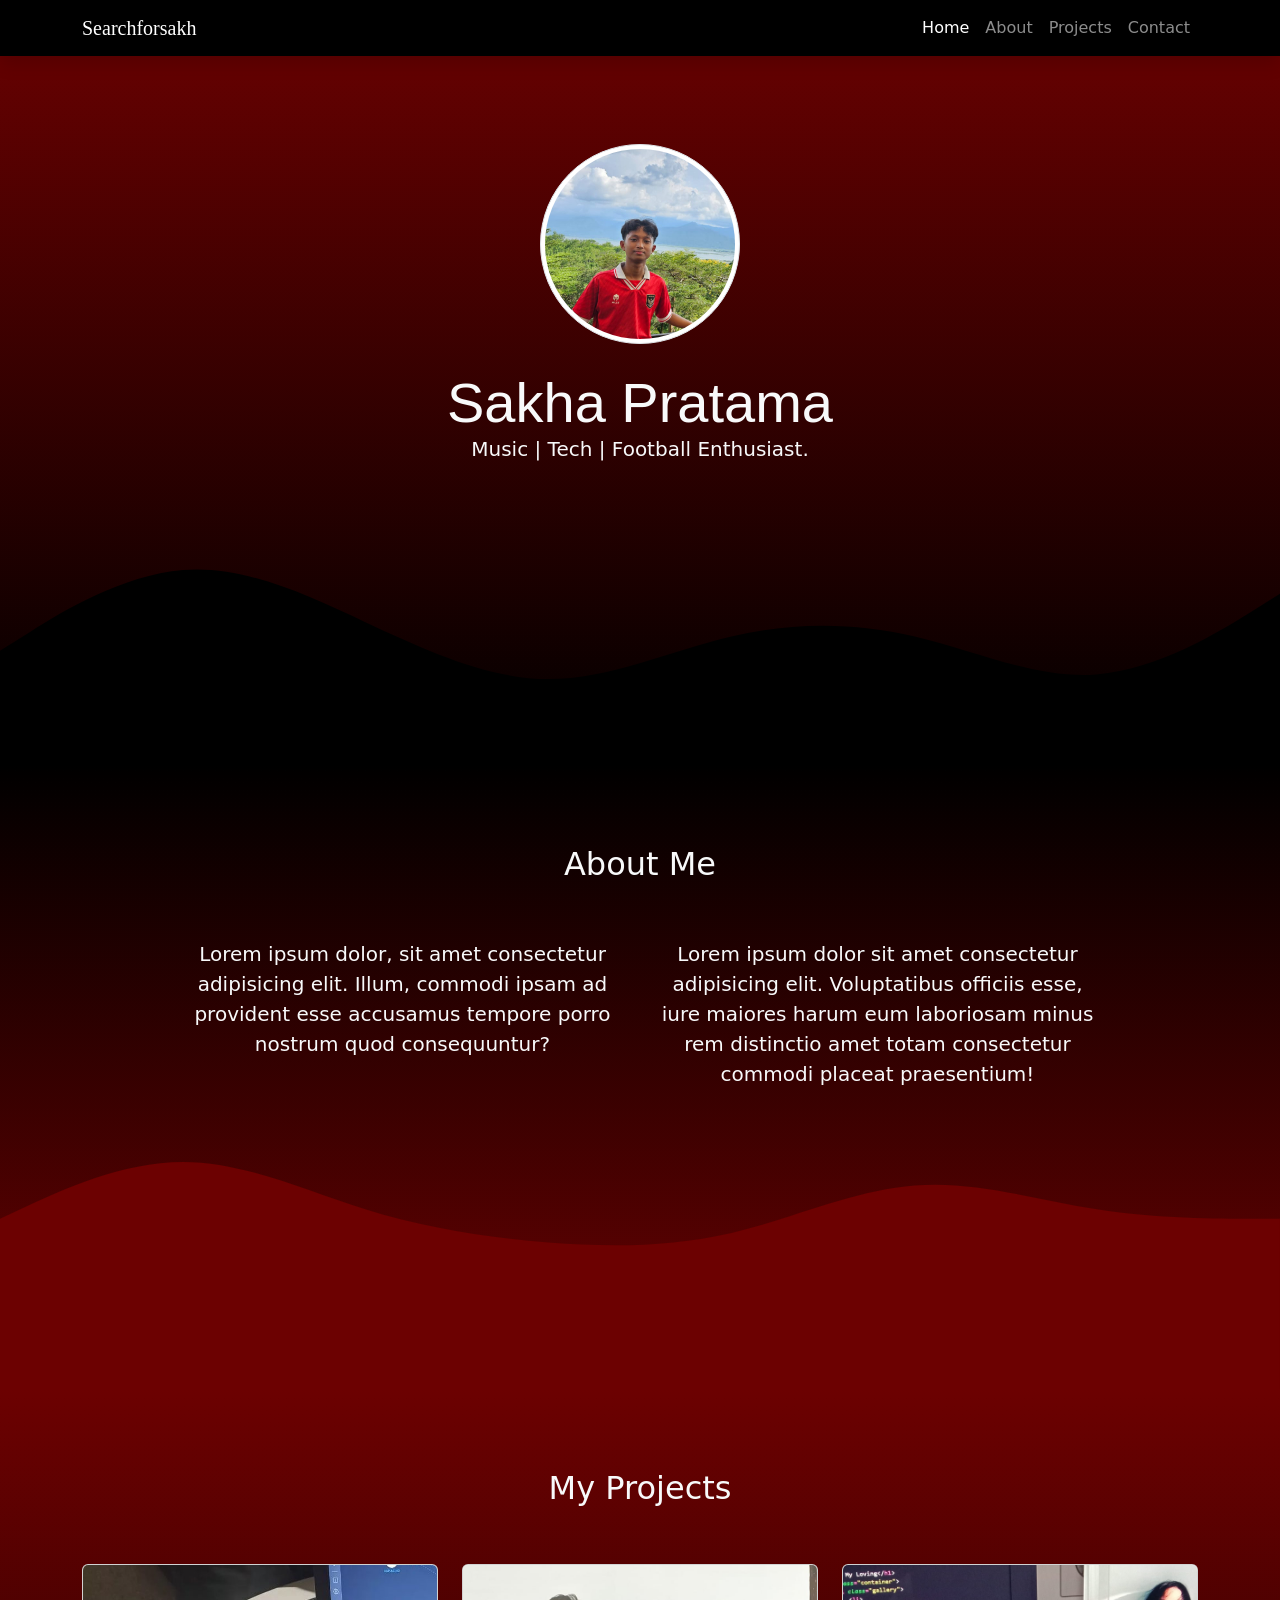
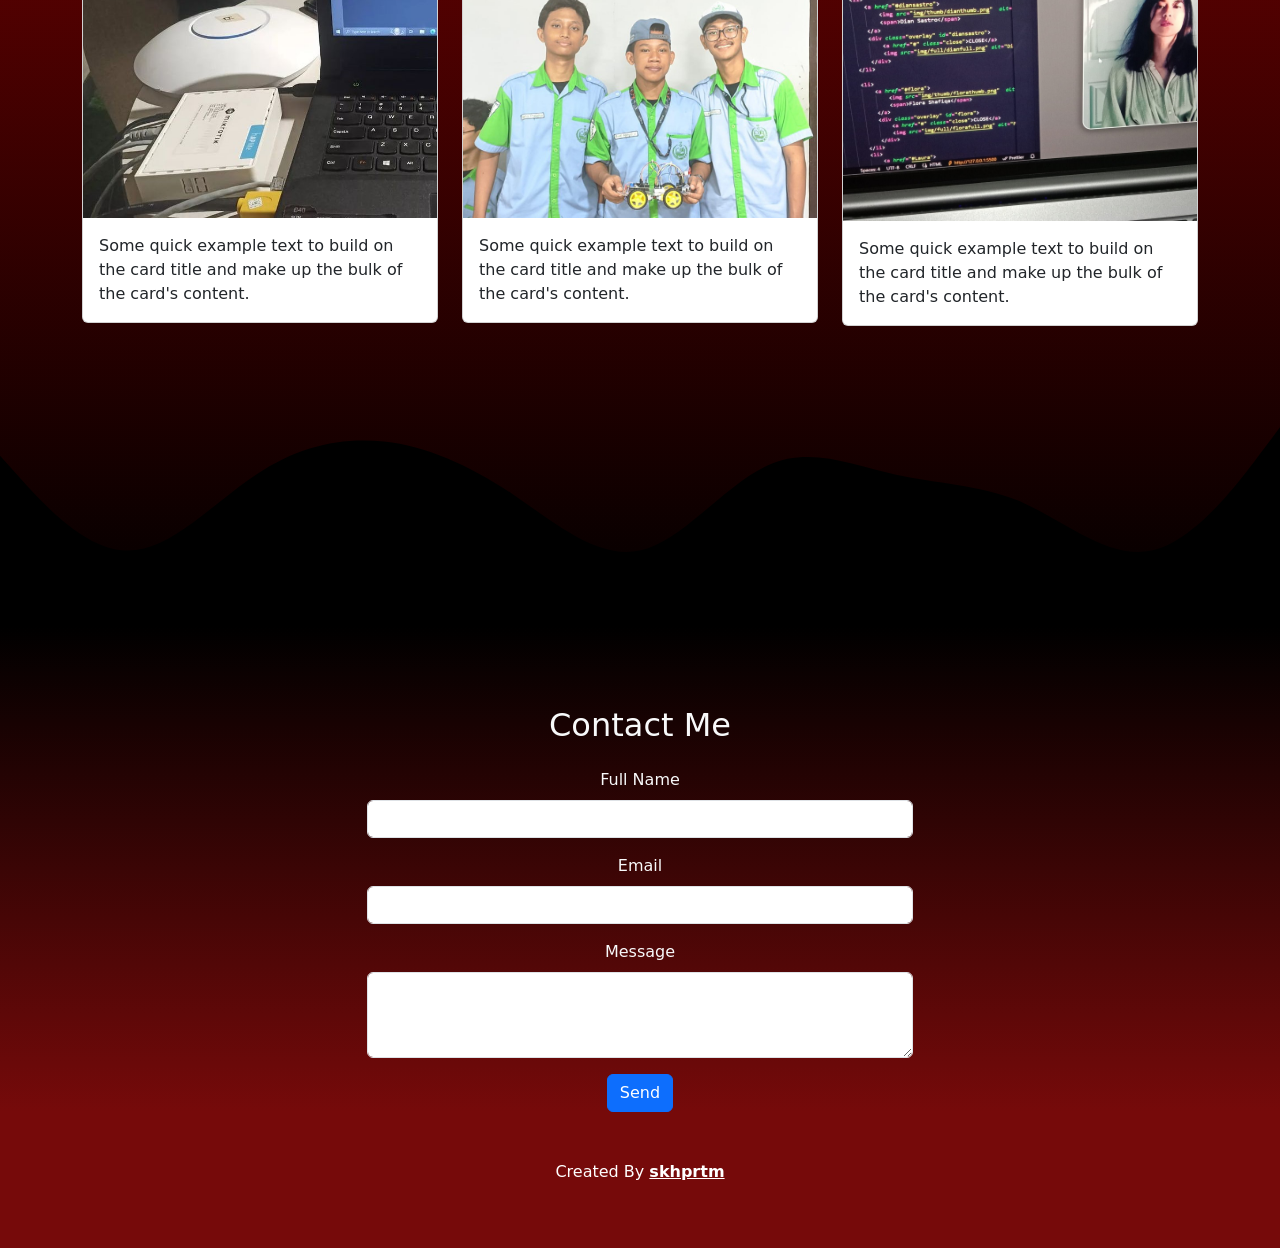
<file: index.html>
<!DOCTYPE html>
<html lang="en">
  <head>
    <!-- Required meta tags -->
    <meta charset="utf-8" />
    <meta name="viewport" content="width=device-width, initial-scale=1" />
    <!-- Bootstrap CSS -->
    <link
      href="https://cdn.jsdelivr.net/npm/bootstrap@5.0.2/dist/css/bootstrap.min.css"
      rel="stylesheet"
      integrity="sha384-EVSTQN3/azprG1Anm3QDgpJLIm9Nao0Yz1ztcQTwFspd3yD65VohhpuuCOmLASjC"
      crossorigin="anonymous"
    />
    <!-- my css -->
    <link rel="stylesheet" href="stuff/style.css" />
    <title>Sakha Pratama</title>
  </head>
  <body id="home">
    <!-- navbar -->
    <nav
      class="navbar navbar-expand-lg navbar-dark shadow fixed-top"
      style="background-color: #000000"
    >
      <div class="container">
        <a style="font-family: cursive" class="navbar-brand" href="#"
          >Searchforsakh</a
        >
        <button
          class="navbar-toggler"
          type="button"
          data-bs-toggle="collapse"
          data-bs-target="#navbarNav"
          aria-controls="navbarNav"
          aria-expanded="false"
          aria-label="Toggle navigation"
        >
          <span class="navbar-toggler-icon"></span>
        </button>
        <div class="collapse navbar-collapse" id="navbarNav">
          <ul class="navbar-nav ms-auto">
            <li class="nav-item">
              <a class="nav-link active" aria-current="page" href="#home"
                >Home</a
              >
            </li>
            <li class="nav-item">
              <a class="nav-link" href="#about">About</a>
            </li>
            <li class="nav-item">
              <a class="nav-link" href="#projects">Projects</a>
            </li>
            <li class="nav-item">
              <a class="nav-link" href="#contact">Contact</a>
            </li>
          </ul>
        </div>
      </div>
    </nav>
    <!-- akhir navbar -->

    <!-- JUmbotron -->
    <section class="jumbotron text-center">
      <img
        src="stuff/34e43b95-bf4b-45d5-a30f-5fd30aa5a600.jpg"
        alt="Sakha"
        width="200px"
        class="rounded-circle img-thumbnail"
        style="margin-bottom: 25px"
      />
      <h1
        style="
          font-family: 'Gill Sans', 'Gill Sans MT', Calibri, 'Trebuchet MS',
            sans-serif;
        "
        class="display-4 text-light"
      >
        Sakha Pratama
      </h1>
      <p style="margin-top: -10px" class="lead text-light">
        Music | Tech | Football Enthusiast.
      </p>
      <svg xmlns="http://www.w3.org/2000/svg" viewBox="0 0 1440 320">
        <path
          fill="#000"
          fill-opacity="1"
          d="M0,192L34.3,170.7C68.6,149,137,107,206,101.3C274.3,96,343,128,411,160C480,192,549,224,617,224C685.7,224,754,192,823,176C891.4,160,960,160,1029,176C1097.1,192,1166,224,1234,218.7C1302.9,213,1371,171,1406,149.3L1440,128L1440,320L1405.7,320C1371.4,320,1303,320,1234,320C1165.7,320,1097,320,1029,320C960,320,891,320,823,320C754.3,320,686,320,617,320C548.6,320,480,320,411,320C342.9,320,274,320,206,320C137.1,320,69,320,34,320L0,320Z"
        ></path>
      </svg>
    </section>
    <!-- akhir jumbotron -->

    <!-- about -->
    <section id="about">
      <div class="container text-light">
        <div class="row justify-content-center text-center mb-5">
          <div class="col">
            <h2>About Me</h2>
          </div>
        </div>
        <div class="row fs-5 justify-content-center text-center">
          <div class="col-md-5">
            <p>
              Lorem ipsum dolor, sit amet consectetur adipisicing elit. Illum,
              commodi ipsam ad provident esse accusamus tempore porro nostrum
              quod consequuntur?
            </p>
          </div>
          <div class="col-md-5">
            <p>
              Lorem ipsum dolor sit amet consectetur adipisicing elit.
              Voluptatibus officiis esse, iure maiores harum eum laboriosam
              minus rem distinctio amet totam consectetur commodi placeat
              praesentium!
            </p>
          </div>
        </div>
      </div>
      <svg xmlns="http://www.w3.org/2000/svg" viewBox="0 0 1440 320">
        <path
          fill="#6c0101"
          fill-opacity="1"
          d="M0,128L34.3,112C68.6,96,137,64,206,64C274.3,64,343,96,411,117.3C480,139,549,149,617,154.7C685.7,160,754,160,823,144C891.4,128,960,96,1029,90.7C1097.1,85,1166,107,1234,117.3C1302.9,128,1371,128,1406,128L1440,128L1440,320L1405.7,320C1371.4,320,1303,320,1234,320C1165.7,320,1097,320,1029,320C960,320,891,320,823,320C754.3,320,686,320,617,320C548.6,320,480,320,411,320C342.9,320,274,320,206,320C137.1,320,69,320,34,320L0,320Z"
        ></path>
      </svg>
    </section>
    <!-- akhir about -->

    <!-- projects -->
    <section id="projects">
      <div class="container">
        <div class="row text-center text-light mb-5">
          <div class="col">
            <h2>My Projects</h2>
          </div>
        </div>
        <div class="row">
          <div class="col-md-4 mb-3">
            <div class="card">
              <img
                src="stuff/ClipDown.App_454529590_3741072949469173_8702856133465272530_n_640.jpg"
                class="card-img-top"
                alt="unifi"
              />
              <div class="card-body">
                <p class="card-text">
                  Some quick example text to build on the card title and make up
                  the bulk of the card's content.
                </p>
              </div>
            </div>
          </div>
          <div class="col-md-4 mb-3">
            <div class="card">
              <img
                src="stuff/beceb9c3-9f23-4acf-9da0-4b6fc2cf16e9.jpg"
                class="card-img-top"
                alt="robotics"
              />
              <div class="card-body">
                <p class="card-text">
                  Some quick example text to build on the card title and make up
                  the bulk of the card's content.
                </p>
              </div>
            </div>
          </div>
          <div class="col-md-4 mb-3">
            <div class="card">
              <img
                src="stuff/6a49b707-e111-406c-9000-86544ed121c6.jpg"
                class="card-img-top"
                alt="coding"
              />
              <div class="card-body">
                <p class="card-text">
                  Some quick example text to build on the card title and make up
                  the bulk of the card's content.
                </p>
              </div>
            </div>
          </div>
        </div>
      </div>
      <svg xmlns="http://www.w3.org/2000/svg" viewBox="0 0 1440 320">
        <path
          fill="#000"
          fill-opacity="1"
          d="M0,128L24,154.7C48,181,96,235,144,234.7C192,235,240,181,288,149.3C336,117,384,107,432,112C480,117,528,139,576,170.7C624,203,672,245,720,234.7C768,224,816,160,864,138.7C912,117,960,139,1008,149.3C1056,160,1104,160,1152,181.3C1200,203,1248,245,1296,234.7C1344,224,1392,160,1416,128L1440,96L1440,320L1416,320C1392,320,1344,320,1296,320C1248,320,1200,320,1152,320C1104,320,1056,320,1008,320C960,320,912,320,864,320C816,320,768,320,720,320C672,320,624,320,576,320C528,320,480,320,432,320C384,320,336,320,288,320C240,320,192,320,144,320C96,320,48,320,24,320L0,320Z"
        ></path>
      </svg>
    </section>
    <!-- akhir project -->

    <!-- contact -->
    <section id="contact">
      <div class="container">
        <div class="row text-center mb-3 text-light">
          <div class="col">
            <h2>Contact Me</h2>
          </div>
        </div>
        <div class="row justify-content-center text-center">
          <div class="col-md-6 text-light">
            <form>
              <div class="mb-3">
                <label for="exampleInputEmail1" class="form-label"
                  >Full Name</label
                >
                <input
                  type="email"
                  class="form-control"
                  id="exampleInputEmail1"
                  aria-describedby="emailHelp"
                />
              </div>
              <div class="mb-3">
                <label for="exampleInputEmail1" class="form-label">Email</label>
                <input
                  type="email"
                  class="form-control"
                  id="email"
                  aria-describedby="email"
                />
              </div>
              <div class="mb-3">
                <label for="pesan" class="form-label">Message</label>
                <textarea class="form-control" id="pesan" rows="3"></textarea>
              </div>

              <button type="submit" class="btn btn-primary">Send</button>
            </form>
          </div>
        </div>
      </div>
    </section>
    <!-- akhir contact -->

    <!-- footer -->
    <footer
      class="text-center text-white p-5"
      style="background-color: #760a0a"
    >
      <p>
        Created By
        <a
          href="https://www.instagram.com/skhprtm/"
          class="text-white fw-bold"
          target="_blank"
          >skhprtm</a
        >
      </p>
    </footer>
    <!-- akhir footer -->

    <script
      src="https://cdn.jsdelivr.net/npm/bootstrap@5.0.2/dist/js/bootstrap.bundle.min.js"
      integrity="sha384-MrcW6ZMFYlzcLA8Nl+NtUVF0sA7MsXsP1UyJoMp4YLEuNSfAP+JcXn/tWtIaxVXM"
      crossorigin="anonymous"
    ></script>
  </body>
</html>
</file>
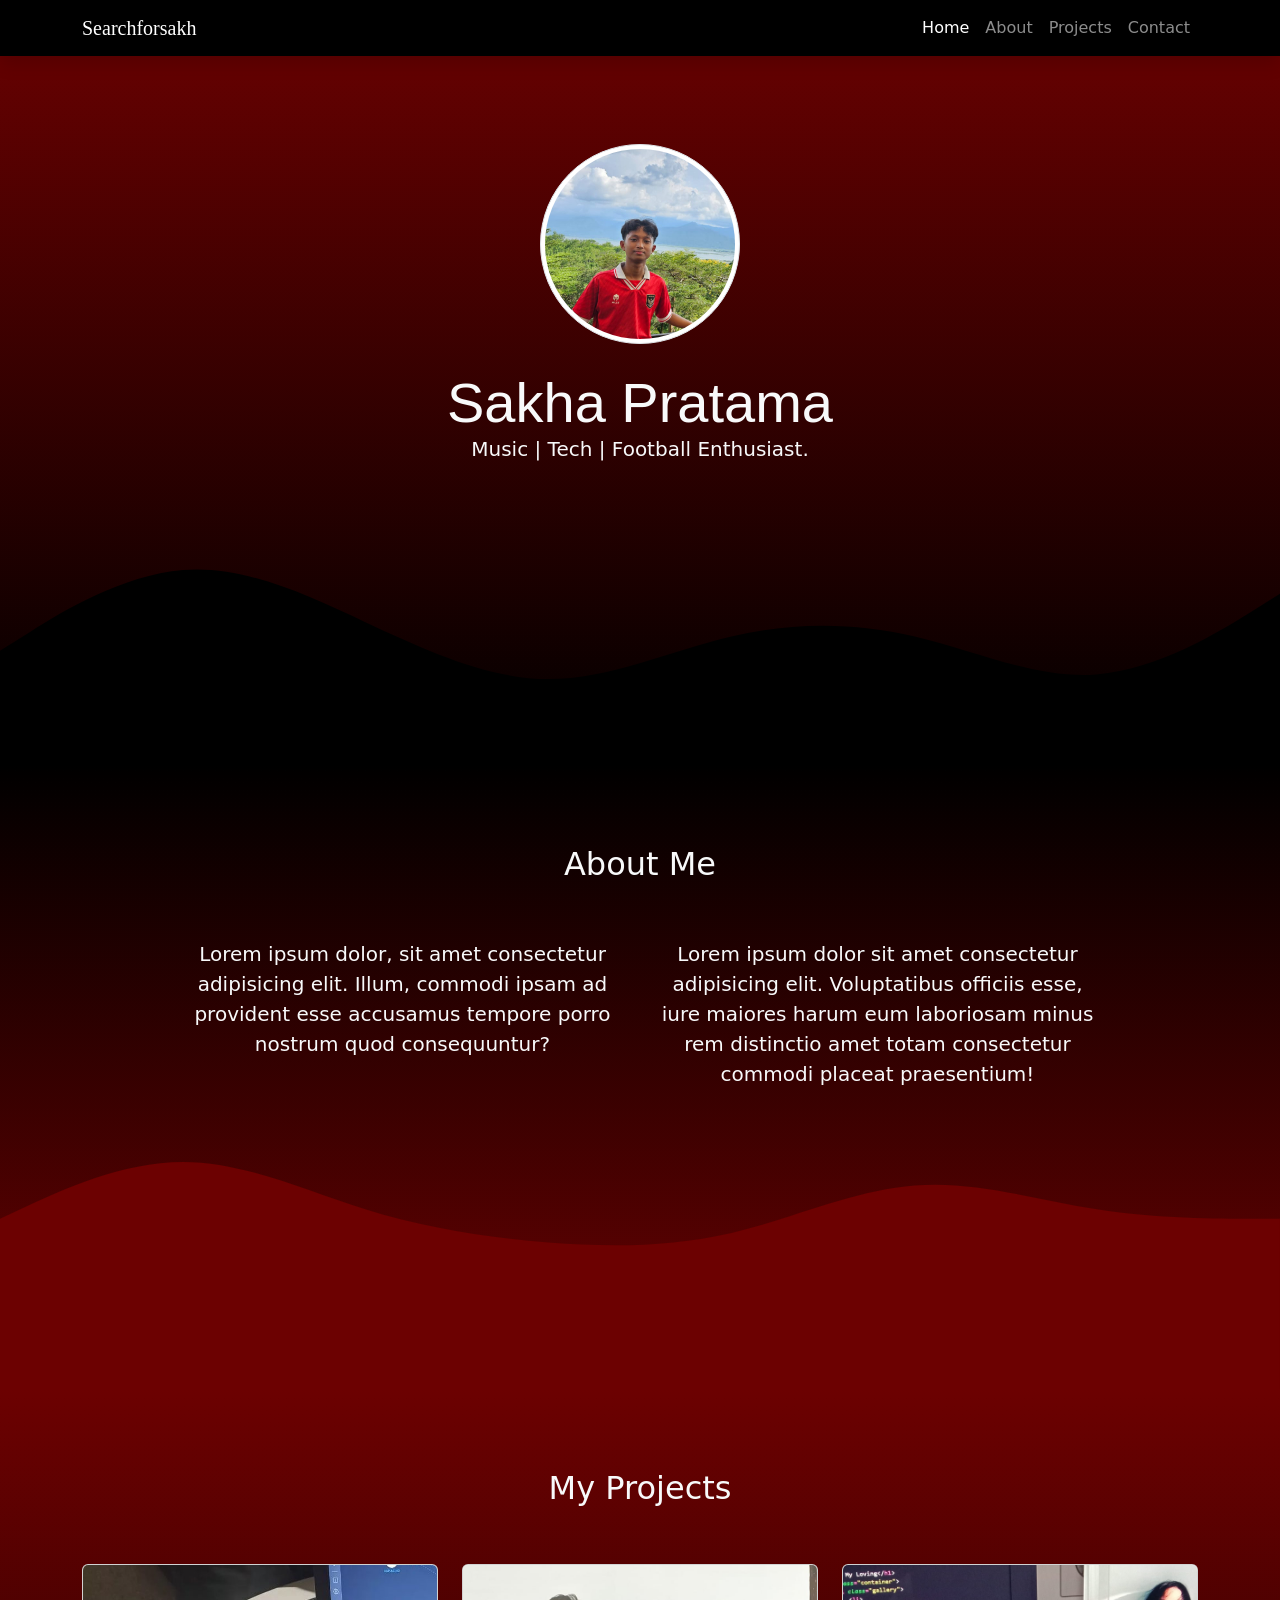
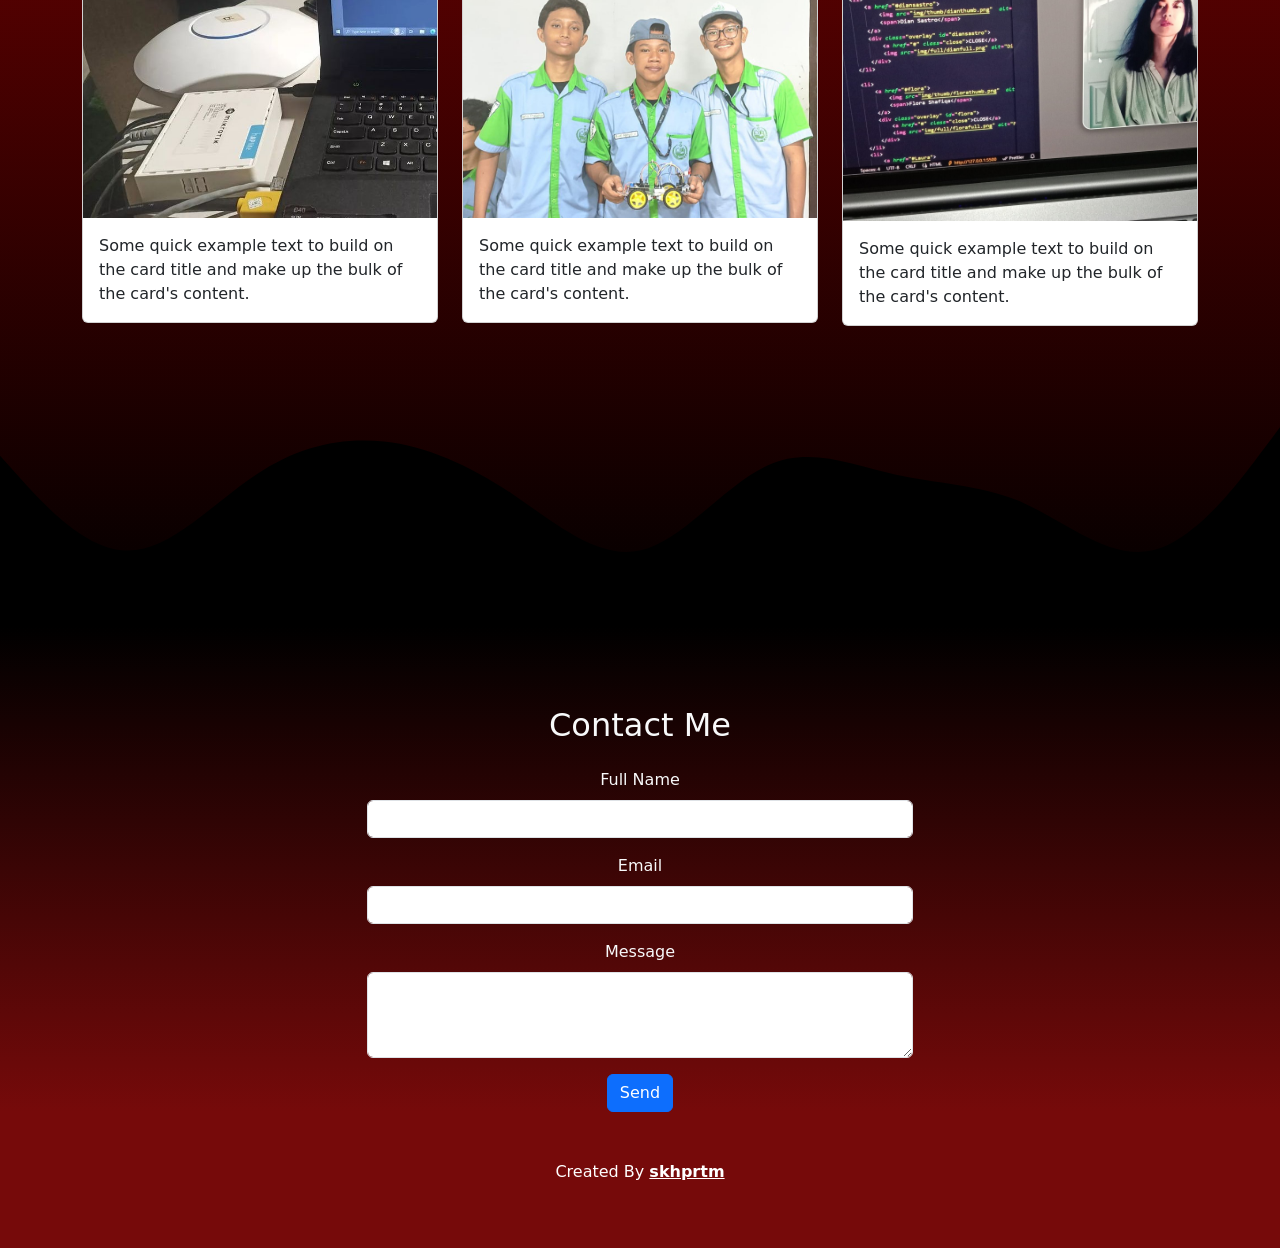
<file: boot.html>
<!DOCTYPE html>
<html lang="en">
  <head>
    <!-- Required meta tags -->
    <meta charset="utf-8" />
    <meta name="viewport" content="width=device-width, initial-scale=1" />
    <!-- Bootstrap CSS -->
    <link
      href="https://cdn.jsdelivr.net/npm/bootstrap@5.0.2/dist/css/bootstrap.min.css"
      rel="stylesheet"
      integrity="sha384-EVSTQN3/azprG1Anm3QDgpJLIm9Nao0Yz1ztcQTwFspd3yD65VohhpuuCOmLASjC"
      crossorigin="anonymous"
    />
    <!-- my css -->
    <link rel="stylesheet" href="boot.css" />
    <title>Sakha Pratama</title>
  </head>
  <body id="home">
    <!-- navbar -->
    <nav
      class="navbar navbar-expand-lg navbar-dark shadow fixed-top"
      style="background-color: #000000"
    >
      <div class="container">
        <a style="font-family: cursive" class="navbar-brand" href="#"
          >Searchforsakh</a
        >
        <button
          class="navbar-toggler"
          type="button"
          data-bs-toggle="collapse"
          data-bs-target="#navbarNav"
          aria-controls="navbarNav"
          aria-expanded="false"
          aria-label="Toggle navigation"
        >
          <span class="navbar-toggler-icon"></span>
        </button>
        <div class="collapse navbar-collapse" id="navbarNav">
          <ul class="navbar-nav ms-auto">
            <li class="nav-item">
              <a class="nav-link active" aria-current="page" href="#home"
                >Home</a
              >
            </li>
            <li class="nav-item">
              <a class="nav-link" href="#about">About</a>
            </li>
            <li class="nav-item">
              <a class="nav-link" href="#projects">Projects</a>
            </li>
            <li class="nav-item">
              <a class="nav-link" href="#contact">Contact</a>
            </li>
          </ul>
        </div>
      </div>
    </nav>
    <!-- akhir navbar -->

    <!-- JUmbotron -->
    <section class="jumbotron text-center">
      <img
        src="stuff/34e43b95-bf4b-45d5-a30f-5fd30aa5a600.jpg"
        alt="Sakha"
        width="200px"
        class="rounded-circle img-thumbnail"
        style="margin-bottom: 25px"
      />
      <h1
        style="
          font-family: 'Gill Sans', 'Gill Sans MT', Calibri, 'Trebuchet MS',
            sans-serif;
        "
        class="display-4 text-light"
      >
        Sakha Pratama
      </h1>
      <p style="margin-top: -10px" class="lead text-light">
        Music | Tech | Football Enthusiast.
      </p>
      <svg xmlns="http://www.w3.org/2000/svg" viewBox="0 0 1440 320">
        <path
          fill="#000"
          fill-opacity="1"
          d="M0,192L34.3,170.7C68.6,149,137,107,206,101.3C274.3,96,343,128,411,160C480,192,549,224,617,224C685.7,224,754,192,823,176C891.4,160,960,160,1029,176C1097.1,192,1166,224,1234,218.7C1302.9,213,1371,171,1406,149.3L1440,128L1440,320L1405.7,320C1371.4,320,1303,320,1234,320C1165.7,320,1097,320,1029,320C960,320,891,320,823,320C754.3,320,686,320,617,320C548.6,320,480,320,411,320C342.9,320,274,320,206,320C137.1,320,69,320,34,320L0,320Z"
        ></path>
      </svg>
    </section>
    <!-- akhir jumbotron -->

    <!-- about -->
    <section id="about">
      <div class="container text-light">
        <div class="row justify-content-center text-center mb-5">
          <div class="col">
            <h2>About Me</h2>
          </div>
        </div>
        <div class="row fs-5 justify-content-center text-center">
          <div class="col-md-5">
            <p>
              Lorem ipsum dolor, sit amet consectetur adipisicing elit. Illum,
              commodi ipsam ad provident esse accusamus tempore porro nostrum
              quod consequuntur?
            </p>
          </div>
          <div class="col-md-5">
            <p>
              Lorem ipsum dolor sit amet consectetur adipisicing elit.
              Voluptatibus officiis esse, iure maiores harum eum laboriosam
              minus rem distinctio amet totam consectetur commodi placeat
              praesentium!
            </p>
          </div>
        </div>
      </div>
      <svg xmlns="http://www.w3.org/2000/svg" viewBox="0 0 1440 320">
        <path
          fill="#6c0101"
          fill-opacity="1"
          d="M0,128L34.3,112C68.6,96,137,64,206,64C274.3,64,343,96,411,117.3C480,139,549,149,617,154.7C685.7,160,754,160,823,144C891.4,128,960,96,1029,90.7C1097.1,85,1166,107,1234,117.3C1302.9,128,1371,128,1406,128L1440,128L1440,320L1405.7,320C1371.4,320,1303,320,1234,320C1165.7,320,1097,320,1029,320C960,320,891,320,823,320C754.3,320,686,320,617,320C548.6,320,480,320,411,320C342.9,320,274,320,206,320C137.1,320,69,320,34,320L0,320Z"
        ></path>
      </svg>
    </section>
    <!-- akhir about -->

    <!-- projects -->
    <section id="projects">
      <div class="container">
        <div class="row text-center text-light mb-5">
          <div class="col">
            <h2>My Projects</h2>
          </div>
        </div>
        <div class="row">
          <div class="col-md-4 mb-3">
            <div class="card">
              <img
                src="stuff/ClipDown.App_454529590_3741072949469173_8702856133465272530_n_640.jpg"
                class="card-img-top"
                alt="unifi"
              />
              <div class="card-body">
                <p class="card-text">
                  Some quick example text to build on the card title and make up
                  the bulk of the card's content.
                </p>
              </div>
            </div>
          </div>
          <div class="col-md-4 mb-3">
            <div class="card">
              <img
                src="stuff/beceb9c3-9f23-4acf-9da0-4b6fc2cf16e9.jpg"
                class="card-img-top"
                alt="robotics"
              />
              <div class="card-body">
                <p class="card-text">
                  Some quick example text to build on the card title and make up
                  the bulk of the card's content.
                </p>
              </div>
            </div>
          </div>
          <div class="col-md-4 mb-3">
            <div class="card">
              <img
                src="stuff/6a49b707-e111-406c-9000-86544ed121c6.jpg"
                class="card-img-top"
                alt="coding"
              />
              <div class="card-body">
                <p class="card-text">
                  Some quick example text to build on the card title and make up
                  the bulk of the card's content.
                </p>
              </div>
            </div>
          </div>
        </div>
      </div>
      <svg xmlns="http://www.w3.org/2000/svg" viewBox="0 0 1440 320">
        <path
          fill="#000"
          fill-opacity="1"
          d="M0,128L24,154.7C48,181,96,235,144,234.7C192,235,240,181,288,149.3C336,117,384,107,432,112C480,117,528,139,576,170.7C624,203,672,245,720,234.7C768,224,816,160,864,138.7C912,117,960,139,1008,149.3C1056,160,1104,160,1152,181.3C1200,203,1248,245,1296,234.7C1344,224,1392,160,1416,128L1440,96L1440,320L1416,320C1392,320,1344,320,1296,320C1248,320,1200,320,1152,320C1104,320,1056,320,1008,320C960,320,912,320,864,320C816,320,768,320,720,320C672,320,624,320,576,320C528,320,480,320,432,320C384,320,336,320,288,320C240,320,192,320,144,320C96,320,48,320,24,320L0,320Z"
        ></path>
      </svg>
    </section>
    <!-- akhir project -->

    <!-- contact -->
    <section id="contact">
      <div class="container">
        <div class="row text-center mb-3 text-light">
          <div class="col">
            <h2>Contact Me</h2>
          </div>
        </div>
        <div class="row justify-content-center text-center">
          <div class="col-md-6 text-light">
            <form>
              <div class="mb-3">
                <label for="exampleInputEmail1" class="form-label"
                  >Full Name</label
                >
                <input
                  type="email"
                  class="form-control"
                  id="exampleInputEmail1"
                  aria-describedby="emailHelp"
                />
              </div>
              <div class="mb-3">
                <label for="exampleInputEmail1" class="form-label">Email</label>
                <input
                  type="email"
                  class="form-control"
                  id="email"
                  aria-describedby="email"
                />
              </div>
              <div class="mb-3">
                <label for="pesan" class="form-label">Message</label>
                <textarea class="form-control" id="pesan" rows="3"></textarea>
              </div>

              <button type="submit" class="btn btn-primary">Send</button>
            </form>
          </div>
        </div>
      </div>
    </section>
    <!-- akhir contact -->

    <!-- footer -->
    <footer
      class="text-center text-white p-5"
      style="background-color: #760a0a"
    >
      <p>
        Created By
        <a
          href="https://www.instagram.com/skhprtm/"
          class="text-white fw-bold"
          target="_blank"
          >skhprtm</a
        >
      </p>
    </footer>
    <!-- akhir footer -->

    <script
      src="https://cdn.jsdelivr.net/npm/bootstrap@5.0.2/dist/js/bootstrap.bundle.min.js"
      integrity="sha384-MrcW6ZMFYlzcLA8Nl+NtUVF0sA7MsXsP1UyJoMp4YLEuNSfAP+JcXn/tWtIaxVXM"
      crossorigin="anonymous"
    ></script>
  </body>
</html>
</file>
<file: stuff/style.css>
.jumbotron {
  padding-top: 9em;
  background: linear-gradient(to bottom, #6c0101 0%, rgb(0, 0, 0));
}

#about {
  padding-top: 5em;
  background: linear-gradient(to bottom, #000000 0%, #6c0101);
}

#projects {
  padding-top: 5em;
  background: linear-gradient(to bottom, #6c0101 0%, rgb(0, 0, 0));
}

#contact {
  padding-top: 5em;
  background: linear-gradient(to top, #760a0a 0%, #000000);
}

/* .jumbotron img {
  border-radius: 50%;
  border: 5px solid red;
} */
</file>
<file: boot.css>
.jumbotron {
  padding-top: 9em;
  background: linear-gradient(to bottom, #6c0101 0%, rgb(0, 0, 0));
}

#about {
  padding-top: 5em;
  background: linear-gradient(to bottom, #000000 0%, #6c0101);
}

#projects {
  padding-top: 5em;
  background: linear-gradient(to bottom, #6c0101 0%, rgb(0, 0, 0));
}

#contact {
  padding-top: 5em;
  background: linear-gradient(to top, #760a0a 0%, #000000);
}

/* .jumbotron img {
  border-radius: 50%;
  border: 5px solid red;
} */
</file>
